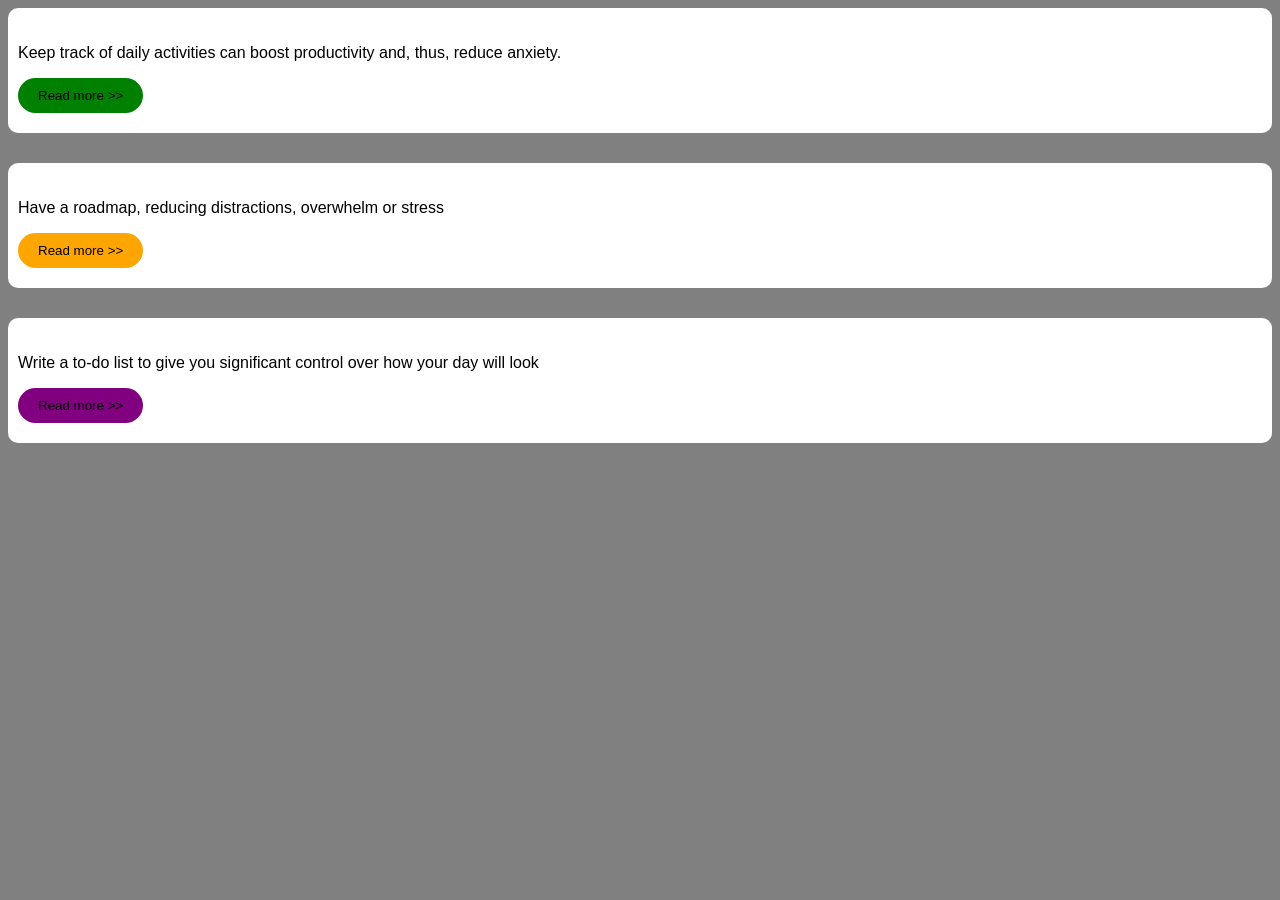
<file: Week2/START CODE/EX-1/index.html>
<!DOCTYPE html>
<html lang="en">
<head>
    <meta charset="UTF-8">
    <meta http-equiv="X-UA-Compatible" content="IE=edge">
    <meta name="viewport" content="width=device-width, initial-scale=1.0">
    <link rel="stylesheet" href="style.css">
</head>
<body>

  <div class="box1" >
      <p>Keep track of daily activities can boost productivity and, thus, reduce anxiety.</p>
      <button class="btt1">Read more >></button>
  </div class="box1">
  <div class="box1">
      <p>Have a roadmap, reducing distractions, overwhelm or stress</p>
      <button class ="btt2">Read more >></button>
  </div class="box1">
  <div class="box1">
      <p>Write a to-do list to give you significant control over how your day will look</p>
      <button class ="btt3">Read more >></button>
  </div class="box1">
</body>
</html>
</file>
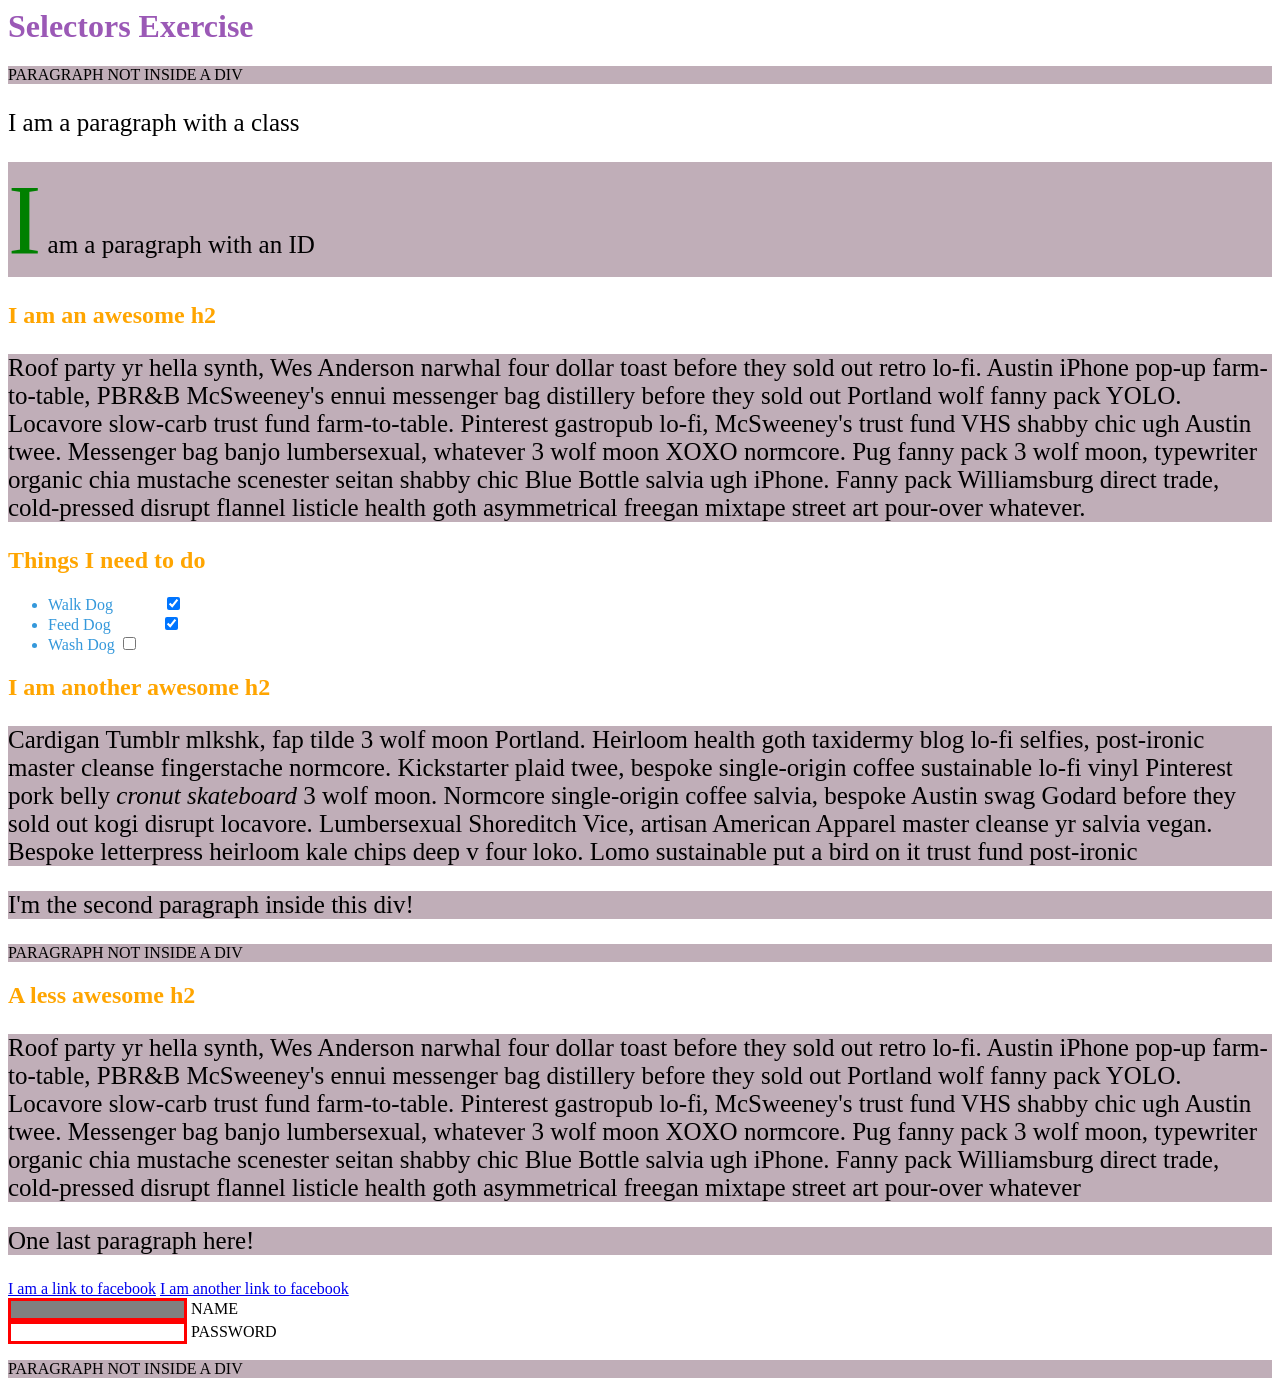
<file: Week2/START CODE/EX-2/index.html>
<html>
  <head>
    <meta charset="UTF-8" />
    <title>Selectors Exercise</title>
    <link rel="stylesheet" type="text/css" href="selectors.css" />
  </head>
  <body>
    <h1>Selectors Exercise</h1>

    <p>PARAGRAPH NOT INSIDE A DIV</p>

    <div>
      <p class="hello">I am a paragraph with a class</p>
      <p id="special">I am a paragraph with an ID</p>

      <h2>I am an awesome h2</h2>

      <p>
        Roof party yr hella synth, Wes Anderson narwhal four dollar toast before
        they sold out retro lo-fi. Austin iPhone pop-up farm-to-table, PBR&B
        McSweeney's ennui messenger bag distillery before they sold out Portland
        wolf fanny pack YOLO. Locavore slow-carb trust fund farm-to-table.
        Pinterest gastropub lo-fi, McSweeney's trust fund VHS shabby chic ugh
        Austin twee. Messenger bag banjo lumbersexual, whatever 3 wolf moon XOXO
        normcore. Pug fanny pack 3 wolf moon, typewriter organic chia mustache
        scenester seitan shabby chic Blue Bottle salvia ugh iPhone. Fanny pack
        Williamsburg direct trade, cold-pressed disrupt flannel listicle health
        goth asymmetrical freegan mixtape street art pour-over whatever.
      </p>
    </div>

    <div>
      <h2>Things I need to do</h2>

      <ul>
        <li>Walk Dog <input type="checkbox" checked /></li>
        <li>Feed Dog <input type="checkbox" checked /></li>
        <li>Wash Dog <input type="checkbox" /></li>
      </ul>
    </div>

    <div>
      <h2>I am another awesome h2</h2>

      <p>
        Cardigan Tumblr mlkshk, fap tilde 3 wolf moon Portland. Heirloom health
        goth taxidermy blog lo-fi selfies, post-ironic master cleanse
        fingerstache normcore. Kickstarter plaid twee, bespoke single-origin
        coffee sustainable lo-fi vinyl Pinterest pork belly
        <em>cronut skateboard</em> 3 wolf moon. Normcore single-origin coffee
        salvia, bespoke Austin swag Godard before they sold out kogi disrupt
        locavore. Lumbersexual Shoreditch Vice, artisan American Apparel master
        cleanse yr salvia vegan. Bespoke letterpress heirloom kale chips deep v
        four loko. Lomo sustainable put a bird on it trust fund post-ironic
      </p>

      <p>I'm the second paragraph inside this div!</p>
    </div>

    <p>PARAGRAPH NOT INSIDE A DIV</p>

    <div>
      <h2>A less awesome h2</h2>

      <p>
        Roof party yr hella synth, Wes Anderson narwhal four dollar toast before
        they sold out retro lo-fi. Austin iPhone pop-up farm-to-table, PBR&B
        McSweeney's ennui messenger bag distillery before they sold out Portland
        wolf fanny pack YOLO. Locavore slow-carb trust fund farm-to-table.
        Pinterest gastropub lo-fi, McSweeney's trust fund VHS shabby chic ugh
        Austin twee. Messenger bag banjo lumbersexual, whatever 3 wolf moon XOXO
        normcore. Pug fanny pack 3 wolf moon, typewriter organic chia mustache
        scenester seitan shabby chic Blue Bottle salvia ugh iPhone. Fanny pack
        Williamsburg direct trade, cold-pressed disrupt flannel listicle health
        goth asymmetrical freegan mixtape street art pour-over whatever
      </p>

      <p>One last paragraph here!</p>

      <a href="https://www.facebook.com">I am a link to facebook</a>
      <a href="https://www.facebook.com">I am another link to facebook</a>
      <br />

      <input type="text" name="name" /><label> Name</label><br />
      <input type="password" name="password" /><label> Password</label><br />
    </div>

    <p>PARAGRAPH NOT INSIDE A DIV</p>
  </body>
</html>
</file>
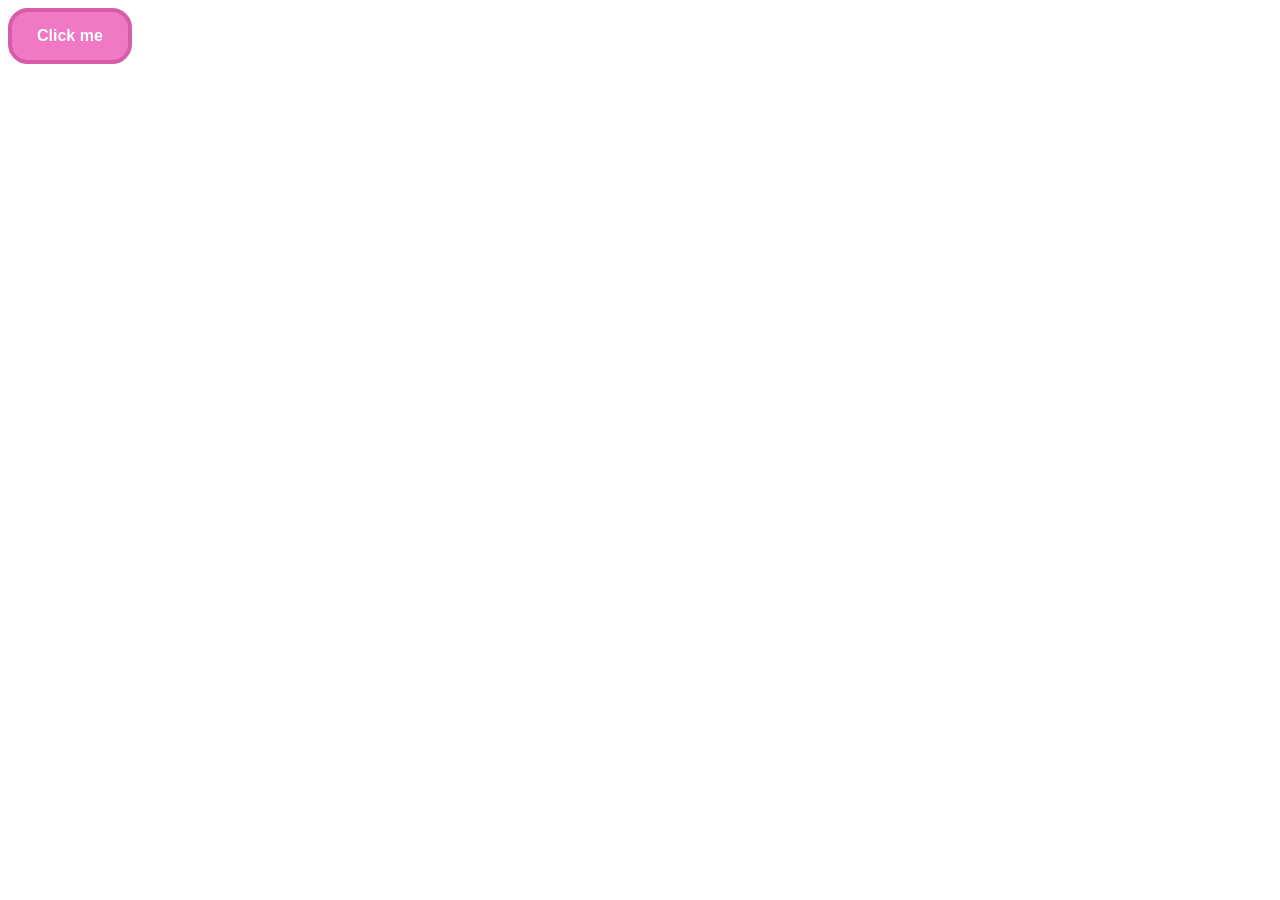
<file: Week2/START CODE/EX-3/index.html>
<!DOCTYPE html>
<html lang="en">
  <head>
    <meta charset="UTF-8" />
    <link rel="stylesheet" type="text/css" href="style.css" />
  </head>
  <body>
    <button>Click me</button>
  </body>
</html>
</file>
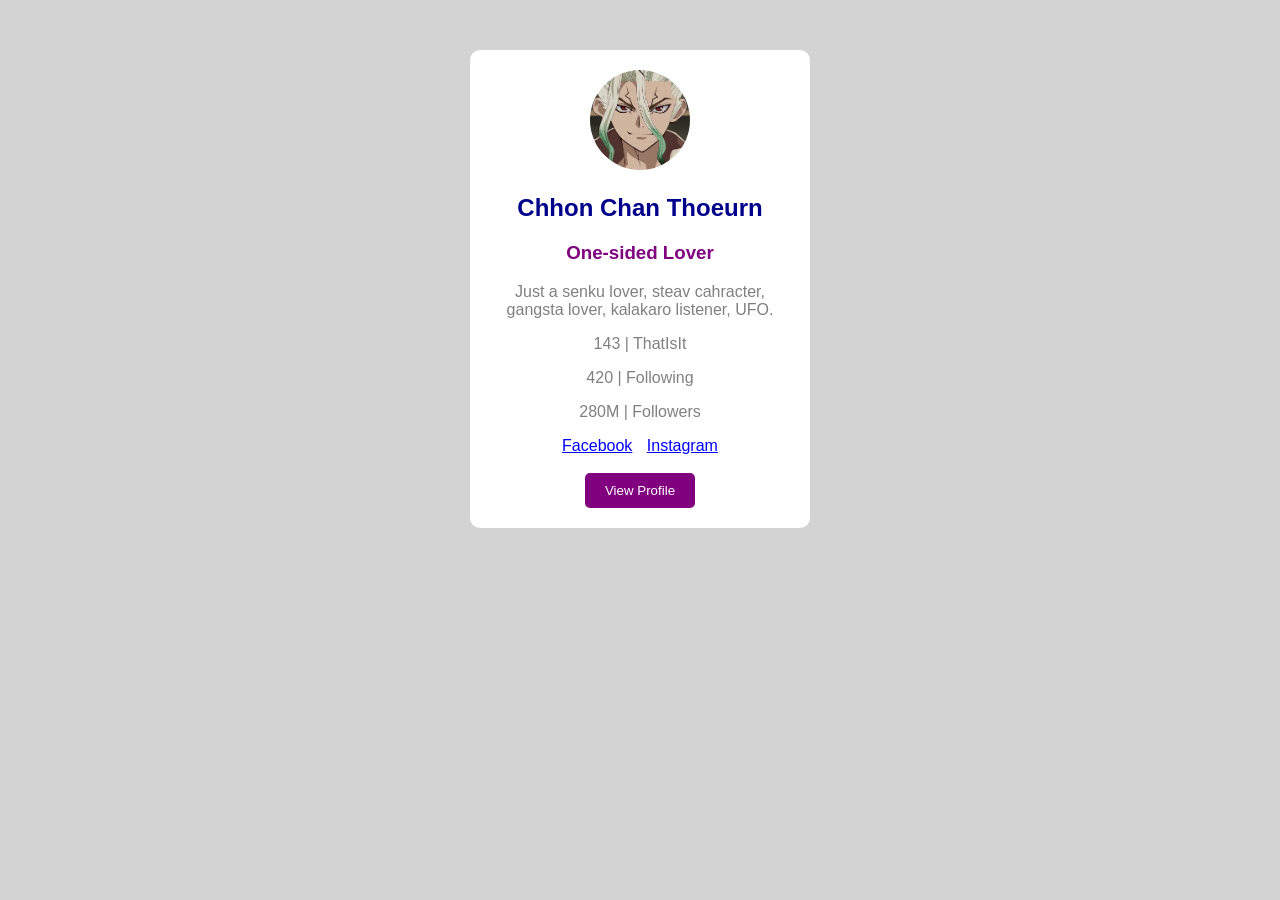
<file: Week2/START CODE/EX-4/index.html>
<!DOCTYPE html>

<html>
<head>
    <title>My Profile</title>
    <link rel="stylesheet" href="style.css">
</head>
<body>

<div class="card">
    <img src="senku.jpg" alt="My Picture">

    <h2>Chhon Chan Thoeurn</h2>
    <h3>One-sided Lover</h3>

    <p>Just a senku lover, steav cahracter, gangsta lover, kalakaro listener, UFO.</p>

    <p>143 | ThatIsIt</p>
    <p>420 | Following</p>
    <p>280M | Followers</p>

    <a href="https://www.facebook.com/share/1K8RLQC8Zp/">Facebook</a>
    <a href="https://www.instagram.com/chhonchanthoeurn">Instagram</a>

    <br><br>

    <button>View Profile</button>
</div>


</body>
</html>
</file>
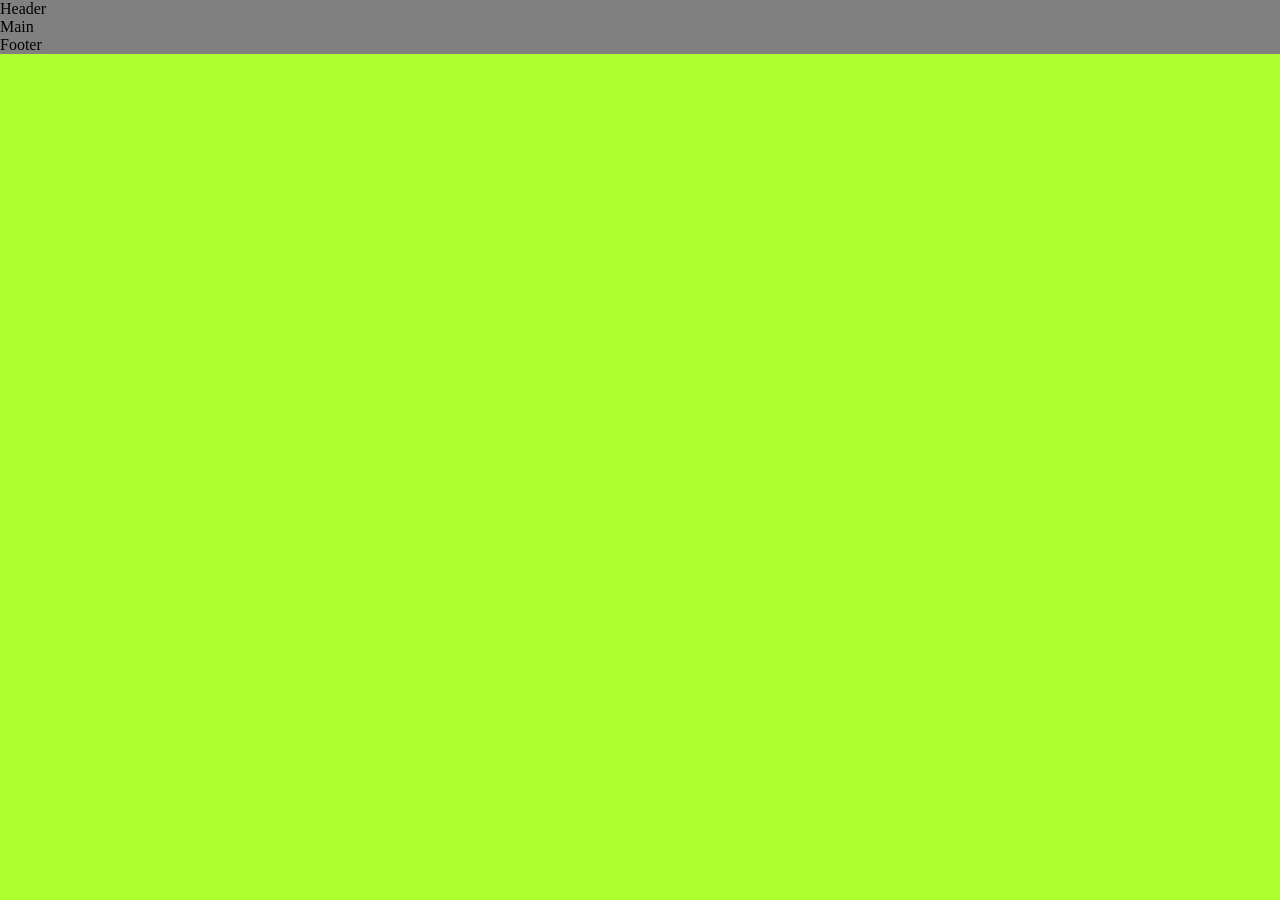
<file: START CODE/exercice-1-start.html>
<!DOCTYPE html>
<html lang="en">
  <head>
    <meta charset="UTF-8" />
    <style>

    body{
      margin: 0;
      padding: 0;
      background: pink;
    }
  
    .container {
      height: 100vh;
      background: greenyellow;

    }

    header,
    footer {
      background: grey;
    }

    main {
      background: grey;
    }
 
    </style>
  </head>
  <body>
    <div class="container">
      <header>Header</header>
      <main>Main</main>
      <footer>Footer</footer>
      </section>
    </div>
  </body>
</html>
</file>
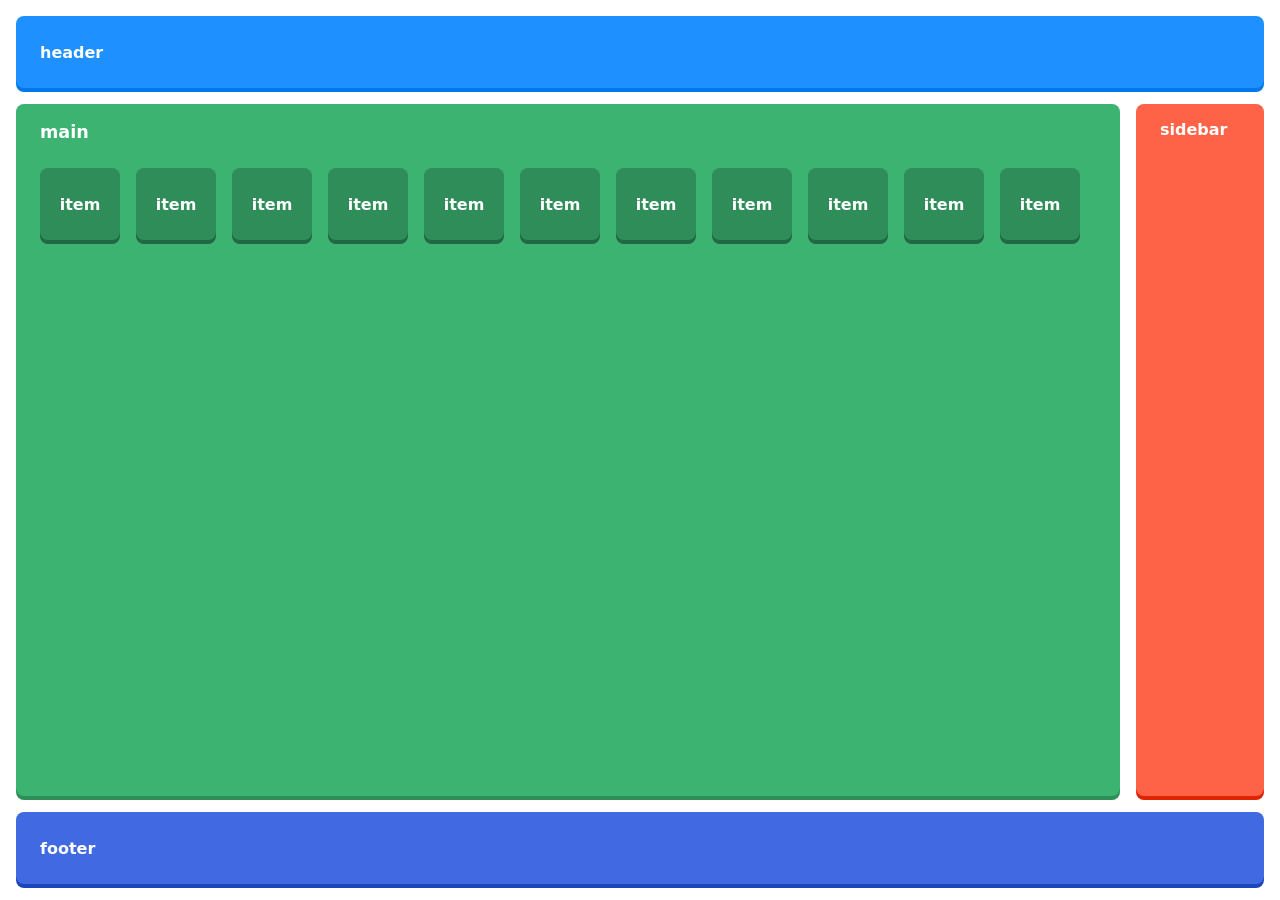
<file: START CODE/exercise-3.html>
<!DOCTYPE html>
<html lang="en">
  <head>
    <meta charset="UTF-8" />
    <meta name="viewport" content="width=device-width, initial-scale=1.0" />
    <title>Exercise 3</title>
    <style>
      :root {
        --header: #1e90ff;
        --header-shadow: #0077ea;
        --main: #3cb371;
        --main-shadow: #2f8d59;
        --item: #2f8d59;
        --item-shadow: #226741;
        --sidebar: #ff6347;
        --sidebar-shadow: #e02200;
        --footer: #4169e1;
        --footer-shadow: #1d44b8;

        --space: 1rem;
        --radius: 0.5rem;
      }

      * {
        box-sizing: border-box;
      }

      body {
        margin: 0;
        font-family: system-ui, -apple-system, "Segoe UI", Arial, sans-serif;
        font-weight: bold;
        color: white;
      }

      /* Level 1: header / content / footer stacked vertically */
      .page {
        display: flex;
        flex-direction: column;
        gap: var(--space);
        min-height: 100vh;
        padding: var(--space);
      }

      header,
      main,
      .sidebar,
      footer,
      .item {
        border-radius: var(--radius);
      }

      header,
      footer {
        display: flex;
        align-items: center;
        padding: 0 1.5rem;
        height: 4.5rem;
      }

      header {
        background-color: var(--header);
        box-shadow: 0 0.25rem 0 var(--header-shadow);
      }

      footer {
        background-color: var(--footer);
        box-shadow: 0 0.25rem 0 var(--footer-shadow);
      }

      /* Level 2: main + sidebar side by side, grows vertically so main reaches the footer */
      .content {
        display: flex;
        gap: var(--space);
        flex-grow: 1;
      }

      /* main grows horizontally (flex-grow) and vertically (stretch) */
      main {
        flex-grow: 1;
        background-color: var(--main);
        box-shadow: 0 0.25rem 0 var(--main-shadow);
        padding: 0.5rem 1.5rem 1.5rem;

        display: flex;
        flex-direction: column;
      }

      main h2 {
        margin: 0 0 var(--space);
        font-size: 1.1rem;
        line-height: 2.5rem;
      }

      /* sidebar: fixed width, grows only vertically */
      .sidebar {
        width: 8rem;
        padding: 1rem 1.5rem;
        background-color: var(--sidebar);
        box-shadow: 0 0.25rem 0 var(--sidebar-shadow);
      }

      /* Level 3: items wrap onto new lines */
      .items {
        display: flex;
        flex-wrap: wrap;
        gap: var(--space);
      }

      .item {
        display: flex;
        justify-content: center;
        align-items: center;
        width: 5rem;
        height: 4.5rem;
        background-color: var(--item);
        box-shadow: 0 0.25rem 0 var(--item-shadow);
      }
    </style>
  </head>
  <body>
    <div class="page">
      <header>header</header>

      <div class="content">
        <main>
          <h2>main</h2>
          <div class="items">
            <div class="item">item</div>
            <div class="item">item</div>
            <div class="item">item</div>
            <div class="item">item</div>
            <div class="item">item</div>
            <div class="item">item</div>
            <div class="item">item</div>
            <div class="item">item</div>
            <div class="item">item</div>
            <div class="item">item</div>
            <div class="item">item</div>
          </div>
        </main>

        <aside class="sidebar">sidebar</aside>
      </div>

      <footer>footer</footer>
    </div>
  </body>
</html>
</file>
<file: Week2/START CODE/EX-1/style.css>
body {
    background: grey;
    font-family: sans-serif;
    border: 10px 100px;
    
    .box1{
        background-color: white;
        padding: 20px 10px 20px 10px;
        border-radius: 10px;
        margin-bottom: 30px;
    }

    .btt1{
        background-color: green;
        border-radius: 30px;
        border: none;
        cursor: pointer;
        padding: 10px 20px;

    }

    .btt2{
        background-color: orange;
        border-radius: 30px;
        border: none;
        cursor: pointer;
        padding: 10px 20px;
    }
    
    .btt3{
        background-color: purple;
        border-radius: 30px;
        border: none;
        cursor: pointer;
        padding: 10px 20px;
    }

}
</file>
<file: Week2/START CODE/EX-2/selectors.css>
/* Style the HTML elements according to the following instructions. 
DO NOT ALTER THE EXISTING HTML TO DO THIS.  WRITE ONLY CSS!*/
 

/* MANDATORY CHALLENGES */

/* Give the body a background of #bdc3c7 */


/* Make the h1 element #9b59b6 */
h1 {
    color: #9b59b6;
}

/* Make all h2 elements orange */
h2 {
    color: orange;
}

/* Make all li elements blue */
li {
    color: #3498db;
}

/* Change the background of every paragraph to yellow */
p {
    background-color: rgb(192, 174, 184);
}

/* Make all inputs have a 3px red border */
input {
    border: 3px solid red;
}

/* Give everything with the class 'hello' a white background */
.hello {
    background-color: white;
}


/* BONUS CHALLENGES */
/*You may need to research some other selectors and properties*/



/* Make all paragraphs nested inside divs 25px */
div p {
    font-size: 25px;
}

/* Make only text inputs have a gray background */
input[type="text"] {
    background-color: gray;
}

/* Give checked checkboxes a left margin of 50px */
input[type="checkbox"]:checked {
    margin-left: 50px;
}

/* Make all label elements uppercase */
label {
    text-transform: uppercase;
}

/* Make the first letter of the element with id 'special' green and 100px */
#special::first-letter {
    color: green;
    font-size: 100px;
}

/* Change the h1 color to blue when hovered over */
h1:hover {
    color: blue;
}
</file>
<file: Week2/START CODE/EX-3/style.css>
/* TODO */
button {
    background-color: #f078c4;
    color: white;
    border: 4px solid #d65ca9;
    border-radius: 20px;
    padding: 15px 25px;
    font-size: 16px;
    font-weight: bold;
    cursor: pointer;
    transition: background-color 0.3s, border-color 0.3s;
}

button:hover {
    background-color: #a64d8b;
    border-color: #78345f;
}
</file>
<file: Week2/START CODE/EX-4/style.css>
body {
background-color: lightgray;
font-family: Arial;
}

.card {
background-color: white;
width: 300px;
padding: 20px;
margin: 50px auto;
text-align: center;
border-radius: 10px;
}

img {
width: 100px;
height: 100px;
border-radius: 50%;
}

h2 {
color: darkblue;
}

h3 {
color: purple;
}

p {
color: gray;
}

a {
color: blue;
margin: 5px;
}

button {
background-color: purple;
color: white;
padding: 10px 20px;
border: none;
border-radius: 5px;
}
</file>
